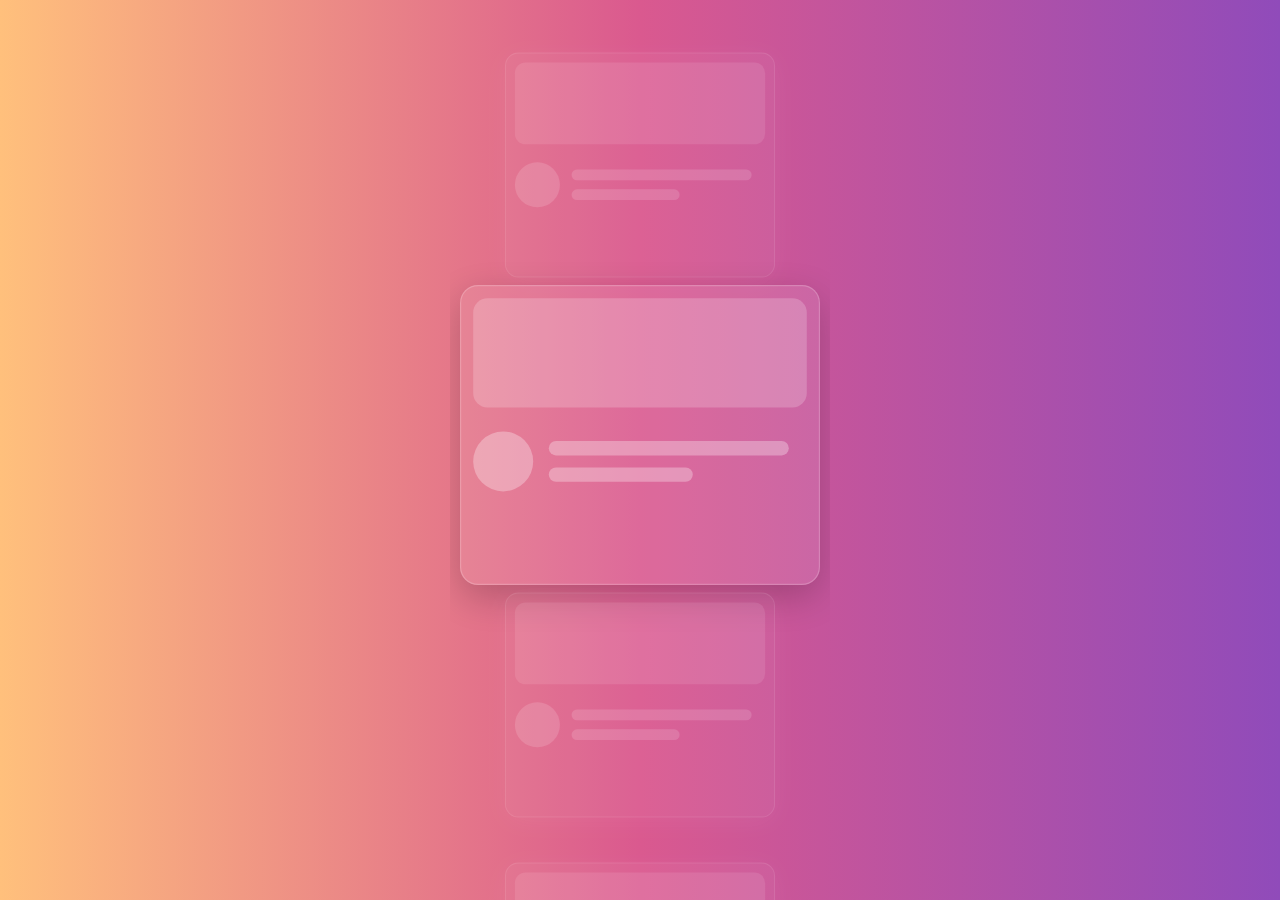
<file: codes/index.html>
<!DOCTYPE html>
<html lang="en">
  <head>
    <meta charset="UTF-8" />
    <meta name="viewport" content="width=device-width, initial-scale=1.0" />
    <link rel="stylesheet" href="style.css" />
    <script src="script.js" defer></script>
    <title>Document</title>
  </head>
  <body>
    <div class="container">
      <div class="card">
        <div class="paragraph"></div>
        <div class="inner">
          <div class="circle"></div>
          <div class="lines">
            <div class="line large"></div>
            <div class="line small"></div>
          </div>
        </div>
      </div>
      <div class="card">                                            
        <div class="paragraph"></div>
        <div class="inner">
          <div class="circle"></div>
          <div class="lines">
            <div class="line large"></div>
            <div class="line small"></div>
          </div>
        </div>
      </div>
      <div class="card">
        <div class="paragraph"></div>
        <div class="inner">
          <div class="circle"></div>
          <div class="lines">
            <div class="line large"></div>
            <div class="line small"></div>
          </div>
        </div>
      </div>
      <div class="card">
        <div class="paragraph"></div>
        <div class="inner">
          <div class="circle"></div>
          <div class="lines">
            <div class="line large"></div>
            <div class="line small"></div>
          </div>
        </div>
      </div>
      <div class="card">
        <div class="paragraph"></div>
        <div class="inner">
          <div class="circle"></div>
          <div class="lines">
            <div class="line large"></div>
            <div class="line small"></div>
          </div>
        </div>
      </div>
      <div class="card">
        <div class="paragraph"></div>
        <div class="inner">
          <div class="circle"></div>
          <div class="lines">
            <div class="line large"></div>
            <div class="line small"></div>
          </div>
        </div>
      </div>
      <div class="card">
        <div class="paragraph"></div>
        <div class="inner">
          <div class="circle"></div>
          <div class="lines">
            <div class="line large"></div>
            <div class="line small"></div>
          </div>
        </div>
      </div>
      <div class="card">
        <div class="paragraph"></div>
        <div class="inner">
          <div class="circle"></div>
          <div class="lines">
            <div class="line large"></div>
            <div class="line small"></div>
          </div>
        </div>
      </div>
      <div class="card">
        <div class="paragraph"></div>
        <div class="inner">
          <div class="circle"></div>
          <div class="lines">
            <div class="line large"></div>
            <div class="line small"></div>
          </div>
        </div>
      </div>
      <div class="card">
        <div class="paragraph"></div>
        <div class="inner">
          <div class="circle"></div>
          <div class="lines">
            <div class="line large"></div>
            <div class="line small"></div>
          </div>
        </div>
      </div>
    </div>
  </body>
</html>
</file>
<file: codes/style.css>
* {
  margin: 0;
  padding: 0;
  box-sizing: border-box;
}

body {
  width: 100%;
  height: 100vh;
  background: linear-gradient(90deg, #ffc07c, #da598f, #904bba);
  display: flex;
  justify-content: center;
  align-items: center;
}

.container {
  height: 100vh;
  padding: 40px;
  overflow-y: scroll;
  scrollbar-width: none;
  scroll-behavior: smooth;
}

.card {
  width: 300px;
  height: 250px;
  padding: 10px;
  margin-bottom: 20px;
  border-radius: 15px;
  background: rgba(255, 255, 255, 0.1);
  box-shadow: 0 4px 30px rgba(255, 255, 255, 0.1);
  border: 1px solid rgba(255, 255, 255, 0.2);
  transition: transform, opacity 0.5s, 0.5s;
  transform: scale(0.9);
  opacity: 0.5;
}

.paragraph {
  width: 100%;
  height: 40%;
  border-radius: 12px;
  background-color: rgba(255, 255, 255, 0.2);
  margin-bottom: 20px;
}

.inner {
  display: grid;
  grid-template-columns: repeat(2, 0.8fr);
  gap: 5px;
  align-items: center;
}

.circle {
  width: 50px;
  height: 50px;
  border-radius: 50%;
  background-color: rgba(255, 255, 255, 0.3);
}

.line {
  height: 12px;
  border-radius: 12px;
  background: rgba(255, 255, 255, 0.3);
}

.line.large {
  width: 200px;
  margin-bottom: 10px;
}
.line.small {
  width: 120px;
}

.card.active {
  opacity: 1;
  transform: scale(1.2);
  box-shadow: 0 10px 30px rgba(0, 0, 0, 0.2);
}
</file>
